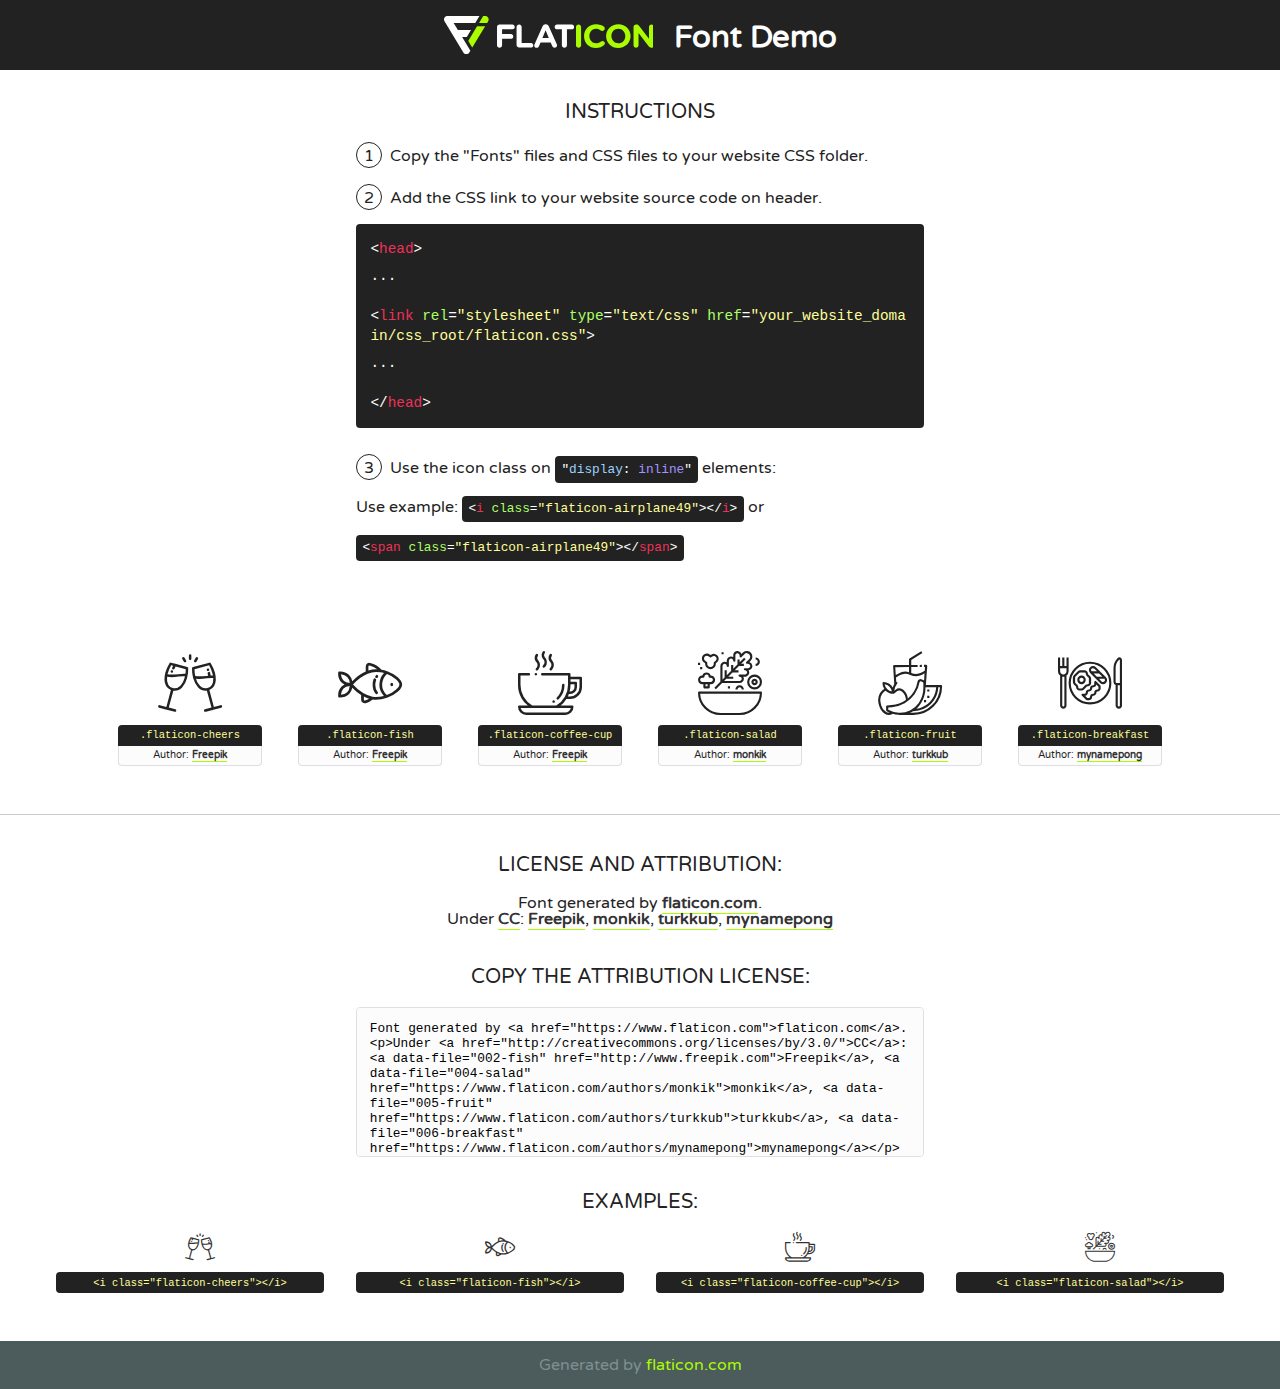
<file: ballemond html/fonts/flaticons/font/flaticon.html>
<!DOCTYPE html>
<!--
  Flaticon icon font: Flaticon
  Creation date: 01/05/2019 14:32
-->
<html>
<!DOCTYPE html>
<html>

<head>
    <title>Flaticon WebFont</title>
    <link href="http://fonts.googleapis.com/css?family=Varela+Round" rel="stylesheet" type="text/css" />
    <link rel="stylesheet" type="text/css" href="flaticon.css">
    <meta charset="UTF-8">
    <style>
    html, body, div, span, applet, object, iframe,
    h1, h2, h3, h4, h5, h6, p, blockquote, pre,
    a, abbr, acronym, address, big, cite, code,
    del, dfn, em, img, ins, kbd, q, s, samp,
    small, strike, strong, sub, sup, tt, var,
    b, u, i, center,
    dl, dt, dd, ol, ul, li,
    fieldset, form, label, legend,
    table, caption, tbody, tfoot, thead, tr, th, td,
    article, aside, canvas, details, embed, 
    figure, figcaption, footer, header, hgroup, 
    menu, nav, output, ruby, section, summary,
    time, mark, audio, video {
        margin: 0;
        padding: 0;
        border: 0;
        font-size: 100%;
        font: inherit;
        vertical-align: baseline;
    }
    /* HTML5 display-role reset for older browsers */
    article, aside, details, figcaption, figure, 
    footer, header, hgroup, menu, nav, section {
        display: block;
    }
    body {
        line-height: 1;
    }
    ol, ul {
        list-style: none;
    }
    blockquote, q {
        quotes: none;
    }
    blockquote:before, blockquote:after,
    q:before, q:after {
        content: '';
        content: none;
    }
    table {
        border-collapse: collapse;
        border-spacing: 0;
    }
    body {
        font-family: 'Varela Round', Helvetica, Arial, sans-serif;
        font-size: 16px;
        color: #222;
    }
    a {
        color: #333;
        border-bottom: 1px solid #a9fd00;
        font-weight: bold;
        text-decoration: none;
    }
    * {
        -moz-box-sizing: border-box;
        -webkit-box-sizing: border-box;
        box-sizing: border-box;
        margin: 0;
        padding: 0;
    }
    [class^="flaticon-"]:before, [class*=" flaticon-"]:before, [class^="flaticon-"]:after, [class*=" flaticon-"]:after {
        font-family: Flaticon;
        font-size: 30px;
        font-style: normal;
        margin-left: 20px;
        color: #333;
    }
    .wrapper {
        max-width: 600px;
        margin: auto;
        padding: 0 1em;
    }
    .title {
        font-size: 1.25em;
        text-align: center;
        margin-bottom: 1em;
        text-transform: uppercase;
    }
    header {
        text-align: center;
        background-color: #222;
        color: #fff;
        padding: 1em;
    }
    header .logo {
        width: 210px;
        height: 38px;
        display: inline-block;
        vertical-align: middle;
        margin-right: 1em;
        border: none;
    }
    header strong {
        font-size: 1.95em;
        font-weight: bold;
        vertical-align: middle;
        margin-top: 5px;
        display: inline-block;
    }
    .demo {
        margin: 2em auto;
        line-height: 1.25em;
    }
    .demo ul li {
        margin-bottom: 1em;
    }
    .demo ul li .num {
        color: #222;
        border-radius: 20px;
        display: inline-block;
        width: 26px;
        padding: 3px;
        height: 26px;
        text-align: center;
        margin-right: 0.5em;
        border: 1px solid #222;
    }
    .demo ul li code {
        background-color: #222;
        border-radius: 4px;
        padding: 0.25em 0.5em;
        display: inline-block;
        color: #fff;
        font-family: Consolas,Monaco,Lucida Console,Liberation Mono,DejaVu Sans Mono,Bitstream Vera Sans Mono,Courier New, monospace;
        font-weight: lighter;
        margin-top: 1em;
        font-size: 0.8em;
        word-break: break-all;
    }
    .demo ul li code.big {
        padding: 1em;
        font-size: 0.9em;
    }
    .demo ul li code .red {
        color: #EF3159;
    }
    .demo ul li code .green {
        color: #ACFF65;
    }
    .demo ul li code .yellow {
        color: #FFFF99;
    }
    .demo ul li code .blue {
        color: #99D3FF;
    }
    .demo ul li code .purple {
        color: #A295FF;
    }
    .demo ul li code .dots {
        margin-top: 0.5em;
        display: block;
    }
    #glyphs {
        border-bottom: 1px solid #ccc;
        padding: 2em 0;
        text-align: center;
    }
    .glyph {
        display: inline-block;
        width: 9em;
        margin: 1em;
        text-align: center;
        vertical-align: top;
        background: #FFF;
    }
    .glyph .glyph-icon {
        padding: 10px;
        display: block;
        font-family:"Flaticon";
        font-size: 64px;
        line-height: 1;
    }
    .glyph .glyph-icon:before {
        font-size: 64px;
        color: #222;
        margin-left: 0;
    }
    .class-name {
        font-size: 0.65em;
        background-color: #222;
        color: #fff;
        border-radius: 4px 4px 0 0;
        padding: 0.5em;
        color: #FFFF99;
        font-family: Consolas,Monaco,Lucida Console,Liberation Mono,DejaVu Sans Mono,Bitstream Vera Sans Mono,Courier New, monospace;
    }
    .author-name {
        font-size: 0.6em;
        background-color: #fcfcfd;
        border: 1px solid #DEDEE4;
        border-top: 0;
        border-radius: 0 0 4px 4px;
        padding: 0.5em;
    }
    .class-name:last-child {
        font-size: 10px;
        color:#888;
    }
    .class-name:last-child a {
        font-size: 10px;
        color:#555;
    }
    .class-name:last-child a:hover {
        color:#a9fd00;
    }
    .glyph > input {
        display: block;
        width: 100px;
        margin: 5px auto;
        text-align: center;
        font-size: 12px;
        cursor: text;
    }
    .glyph > input.icon-input {
        font-family:"Flaticon";
        font-size: 16px;
        margin-bottom: 10px;
    }
    .attribution .title {
        margin-top: 2em;
    }
    .attribution textarea {
        background-color: #fcfcfd;
        padding: 1em;
        border: none;
        box-shadow: none;
        border: 1px solid #DEDEE4;
        border-radius: 4px;
        resize: none;
        width: 100%;
        height: 150px;
        font-size: 0.8em;
        font-family: Consolas,Monaco,Lucida Console,Liberation Mono,DejaVu Sans Mono,Bitstream Vera Sans Mono,Courier New, monospace;
        -webkit-appearance: none;
    }
    .iconsuse {
        margin: 2em auto;
        text-align: center;
        max-width: 1200px;
    }
    .iconsuse:after {
        content: '';
        display: table;
        clear: both;
    }
    .iconsuse .image {
        float: left;
        width: 25%;
        padding: 0 1em;
    }
    .iconsuse .image p {
        margin-bottom: 1em;
    }
    .iconsuse .image span {
        display: block;
        font-size: 0.65em;
        background-color: #222;
        color: #fff;
        border-radius: 4px;
        padding: 0.5em;
        color: #FFFF99;
        margin-top: 1em;
        font-family: Consolas,Monaco,Lucida Console,Liberation Mono,DejaVu Sans Mono,Bitstream Vera Sans Mono,Courier New, monospace;
    }
    #footer {
        text-align: center;
        background-color: #4C5B5C;
        color: #7c9192;
        padding: 1em;
    }
    #footer a {
        border: none;
        color: #a9fd00;
        font-weight: normal;
    }
    @media (max-width: 960px) {
        .iconsuse .image {
            width: 50%;
        }
    }
    @media (max-width: 560px) {
        .iconsuse .image {
            width: 100%;
        }
    }
    </style>
</head>

<body class="characters-off">

    <header>
        <a href="https://www.flaticon.com" target="_blank" class="logo">
            <svg version="1.1" xmlns="http://www.w3.org/2000/svg" xmlns:xlink="http://www.w3.org/1999/xlink" xmlns:a="http://ns.adobe.com/AdobeSVGViewerExtensions/3.0/" viewBox="0 0 560.875 102.036" enable-background="new 0 0 560.875 102.036" xml:space="preserve">
                <defs>
                </defs>
                <g>
                    <g class="letters">
                        <path fill="#ffffff" d="M141.596,29.675c0-3.777,2.985-6.767,6.764-6.767h34.438c3.426,0,6.15,2.728,6.15,6.15
                        c0,3.43-2.724,6.149-6.15,6.149h-27.674v13.091h23.719c3.429,0,6.151,2.724,6.151,6.15c0,3.43-2.723,6.149-6.151,6.149h-23.719
                        v17.574c0,3.773-2.986,6.761-6.764,6.761c-3.779,0-6.764-2.989-6.764-6.761V29.675z"></path>
                        <path fill="#ffffff" d="M193.844,29.149c0-3.781,2.985-6.767,6.764-6.767c3.776,0,6.763,2.985,6.763,6.767v42.957h25.039
                        c3.426,0,6.149,2.726,6.149,6.153c0,3.425-2.723,6.15-6.149,6.15h-31.802c-3.779,0-6.764-2.986-6.764-6.768V29.149z"></path>
                        <path fill="#ffffff" d="M241.891,75.71l21.438-48.407c1.492-3.341,4.215-5.357,7.906-5.357h0.792
                        c3.686,0,6.323,2.017,7.815,5.357l21.439,48.407c0.436,0.967,0.701,1.845,0.701,2.723c0,3.602-2.809,6.501-6.414,6.501
                        c-3.161,0-5.269-1.845-6.499-4.655l-4.132-9.661h-27.059l-4.301,10.102c-1.144,2.631-3.426,4.214-6.237,4.214
                        c-3.517,0-6.24-2.81-6.24-6.325C241.1,77.64,241.451,76.677,241.891,75.71z M279.932,58.666l-8.521-20.297l-8.526,20.297H279.932
                        z"></path>
                        <path fill="#ffffff" d="M314.864,35.387H301.86c-3.429,0-6.239-2.813-6.239-6.238c0-3.429,2.811-6.24,6.239-6.24h39.533
                        c3.426,0,6.237,2.811,6.237,6.24c0,3.425-2.811,6.238-6.237,6.238h-13.001v42.785c0,3.773-2.99,6.761-6.764,6.761
                        c-3.779,0-6.764-2.989-6.764-6.761V35.387z"></path>
                        <path fill="#A9FD00" d="M352.615,29.149c0-3.781,2.985-6.767,6.767-6.767c3.774,0,6.761,2.985,6.761,6.767v49.024
                        c0,3.773-2.987,6.761-6.761,6.761c-3.781,0-6.767-2.989-6.767-6.761V29.149z"></path>
                        <path fill="#A9FD00" d="M374.132,53.836v-0.179c0-17.481,13.178-31.801,32.065-31.801c9.22,0,15.459,2.458,20.557,6.238
                        c1.402,1.054,2.637,2.985,2.637,5.357c0,3.692-2.985,6.59-6.681,6.59c-1.845,0-3.071-0.702-4.044-1.319
                        c-3.776-2.813-7.729-4.393-12.562-4.393c-10.364,0-17.831,8.611-17.831,19.154v0.173c0,10.542,7.291,19.329,17.831,19.329
                        c5.715,0,9.492-1.756,13.359-4.834c1.049-0.874,2.458-1.491,4.039-1.491c3.429,0,6.325,2.813,6.325,6.236
                        c0,2.106-1.056,3.78-2.282,4.834c-5.539,4.834-12.036,7.733-21.878,7.733C387.572,85.464,374.132,71.493,374.132,53.836z"></path>
                        <path fill="#A9FD00" d="M433.009,53.836v-0.179c0-17.481,13.79-31.801,32.766-31.801c18.981,0,32.592,14.143,32.592,31.628v0.173
                        c0,17.483-13.785,31.807-32.769,31.807C446.625,85.464,433.009,71.32,433.009,53.836z M484.224,53.836v-0.179
                        c0-10.539-7.725-19.326-18.626-19.326c-10.893,0-18.449,8.611-18.449,19.154v0.173c0,10.542,7.73,19.329,18.626,19.329
                        C476.676,72.986,484.224,64.378,484.224,53.836z"></path>
                        <path fill="#A9FD00" d="M506.233,29.321c0-3.774,2.99-6.763,6.767-6.763h1.401c3.252,0,5.183,1.583,7.029,3.953l26.093,34.265
                        V29.059c0-3.692,2.99-6.677,6.681-6.677c3.683,0,6.671,2.985,6.671,6.677v48.934c0,3.78-2.987,6.765-6.764,6.765h-0.436
                        c-3.257,0-5.188-1.581-7.034-3.953l-27.056-35.492v32.944c0,3.687-2.985,6.676-6.678,6.676c-3.683,0-6.673-2.989-6.673-6.676
                        V29.321z"></path>
                    </g>
                    <g class="insignia">
                        <path fill="#ffffff" d="M48.372,56.137h12.517l11.156-18.537H37.186L25.688,18.539h57.825L94.668,0H9.271
                        C5.925,0,2.842,1.801,1.198,4.716c-1.644,2.907-1.593,6.482,0.134,9.343l50.38,83.501c1.678,2.781,4.689,4.476,7.938,4.476
                        c3.246,0,6.257-1.695,7.935-4.476l2.898-4.804L48.372,56.137z"></path>
                        <g class="i">
                            <path fill="#A9FD00" d="M93.575,18.539h0.031v0.004l21.652,0.004l2.705-4.488c1.727-2.861,1.778-6.436,0.133-9.343
                            C116.454,1.801,113.371,0,110.026,0h-5.294L93.575,18.539z"></path>
                            <polygon fill="#A9FD00" points="88.291,27.356 64.725,66.486 75.519,84.404 109.942,27.356"></polygon>
                        </g>
                    </g>
                </g>
            </svg>
        </a>
        <strong>Font Demo</strong>
    </header>


    <section class="demo wrapper">

        <p class="title">Instructions</p>

        <ul>
            <li>
                <span class="num">1</span>Copy the "Fonts" files and CSS files to your website CSS folder.
            </li>
            <li>
                <span class="num">2</span>Add the CSS link to your website source code on header.
                <code class="big">
                    &lt;<span class="red">head</span>&gt;
                    <br/><span class="dots">...</span>
                    <br/>&lt;<span class="red">link</span> <span class="green">rel</span>=<span class="yellow">"stylesheet"</span> <span class="green">type</span>=<span class="yellow">"text/css"</span> <span class="green">href</span>=<span class="yellow">"your_website_domain/css_root/flaticon.css"</span>&gt;
                    <br/><span class="dots">...</span>
                    <br/>&lt;/<span class="red">head</span>&gt;
                </code>
            </li>

            <li>
                <p>
                    <span class="num">3</span>Use the icon class on <code>"<span class="blue">display</span>:<span class="purple"> inline</span>"</code> elements:
                    <br />
                    Use example: <code>&lt;<span class="red">i</span> <span class="green">class</span>=<span class="yellow">&quot;flaticon-airplane49&quot;</span>&gt;&lt;/<span class="red">i</span>&gt;</code> or <code>&lt;<span class="red">span</span> <span class="green">class</span>=<span class="yellow">&quot;flaticon-airplane49&quot;</span>&gt;&lt;/<span class="red">span</span>&gt;</code>
            </li>
        </ul>

    </section>




   <section id="glyphs">          
    
      
        <div class="glyph"><div class="glyph-icon flaticon-cheers"></div>
            <div class="class-name">.flaticon-cheers</div>
            <div class="author-name">Author: <a data-file="001-cheers" href="http://www.freepik.com">Freepik</a> </div> 
        </div>        
        
        <div class="glyph"><div class="glyph-icon flaticon-fish"></div>
            <div class="class-name">.flaticon-fish</div>
            <div class="author-name">Author: <a data-file="002-fish" href="http://www.freepik.com">Freepik</a> </div> 
        </div>        
        
        <div class="glyph"><div class="glyph-icon flaticon-coffee-cup"></div>
            <div class="class-name">.flaticon-coffee-cup</div>
            <div class="author-name">Author: <a data-file="003-coffee-cup" href="http://www.freepik.com">Freepik</a> </div> 
        </div>        
        
        <div class="glyph"><div class="glyph-icon flaticon-salad"></div>
            <div class="class-name">.flaticon-salad</div>
            <div class="author-name">Author: <a data-file="004-salad" href="https://www.flaticon.com/authors/monkik">monkik</a> </div> 
        </div>        
        
        <div class="glyph"><div class="glyph-icon flaticon-fruit"></div>
            <div class="class-name">.flaticon-fruit</div>
            <div class="author-name">Author: <a data-file="005-fruit" href="https://www.flaticon.com/authors/turkkub">turkkub</a> </div> 
        </div>        
        
        <div class="glyph"><div class="glyph-icon flaticon-breakfast"></div>
            <div class="class-name">.flaticon-breakfast</div>
            <div class="author-name">Author: <a data-file="006-breakfast" href="https://www.flaticon.com/authors/mynamepong">mynamepong</a> </div> 
        </div>        
        

    </section>



    <section class="attribution wrapper"   style="text-align:center;">

      <div class="title">License and attribution:</div><div class="attrDiv">Font generated by <a href="https://www.flaticon.com">flaticon.com</a>. <div><p>Under <a href="http://creativecommons.org/licenses/by/3.0/">CC</a>: <a data-file="002-fish" href="http://www.freepik.com">Freepik</a>, <a data-file="004-salad" href="https://www.flaticon.com/authors/monkik">monkik</a>, <a data-file="005-fruit" href="https://www.flaticon.com/authors/turkkub">turkkub</a>, <a data-file="006-breakfast" href="https://www.flaticon.com/authors/mynamepong">mynamepong</a></p>  </div>
      </div>
      <div class="title">Copy the Attribution License:</div>

    <textarea onclick="this.focus();this.select();">Font generated by &lt;a href=&quot;https://www.flaticon.com&quot;&gt;flaticon.com&lt;/a&gt;. <p>Under <a href="http://creativecommons.org/licenses/by/3.0/">CC</a>: <a data-file="002-fish" href="http://www.freepik.com">Freepik</a>, <a data-file="004-salad" href="https://www.flaticon.com/authors/monkik">monkik</a>, <a data-file="005-fruit" href="https://www.flaticon.com/authors/turkkub">turkkub</a>, <a data-file="006-breakfast" href="https://www.flaticon.com/authors/mynamepong">mynamepong</a></p>  
     </textarea>

    </section>

    <section class="iconsuse">

          <div class="title">Examples:</div>            
             
            <div class="image">
                <p>
                    <i class="glyph-icon flaticon-cheers"></i> 
                    <span>&lt;i class=&quot;flaticon-cheers&quot;&gt;&lt;/i&gt;</span>
                </p>
            </div>
            
            <div class="image">
                <p>
                    <i class="glyph-icon flaticon-fish"></i> 
                    <span>&lt;i class=&quot;flaticon-fish&quot;&gt;&lt;/i&gt;</span>
                </p>
            </div>
            
            <div class="image">
                <p>
                    <i class="glyph-icon flaticon-coffee-cup"></i> 
                    <span>&lt;i class=&quot;flaticon-coffee-cup&quot;&gt;&lt;/i&gt;</span>
                </p>
            </div>
            
            <div class="image">
                <p>
                    <i class="glyph-icon flaticon-salad"></i> 
                    <span>&lt;i class=&quot;flaticon-salad&quot;&gt;&lt;/i&gt;</span>
                </p>
            </div>
                       
        </div>
                            
    </section>

<div id="footer">
    <div>Generated by <a href="https://www.flaticon.com">flaticon.com</a>
    </div>
</div>



</body>
</html>
</file>
<file: ballemond html/fonts/flaticons/font/flaticon.css>
/*
  	Flaticon icon font: Flaticon
  	Creation date: 01/05/2019 14:32
  	*/

@font-face {
  font-family: "Flaticon";
  src: url("./Flaticon.eot");
  src: url("./Flaticon.eot?#iefix") format("embedded-opentype"),
       url("./Flaticon.woff2") format("woff2"),
       url("./Flaticon.woff") format("woff"),
       url("./Flaticon.ttf") format("truetype"),
       url("./Flaticon.svg#Flaticon") format("svg");
  font-weight: normal;
  font-style: normal;
}

@media screen and (-webkit-min-device-pixel-ratio:0) {
  @font-face {
    font-family: "Flaticon";
    src: url("./Flaticon.svg#Flaticon") format("svg");
  }
}

[class^="flaticon-"]:before, [class*=" flaticon-"]:before,
[class^="flaticon-"]:after, [class*=" flaticon-"]:after {   
  font-family: Flaticon;
        font-style: normal;
/* Better Font Rendering =========== */
  -webkit-font-smoothing: antialiased;
  -moz-osx-font-smoothing: grayscale;
}

.flaticon-cheers:before { content: "\f100"; }
.flaticon-fish:before { content: "\f101"; }
.flaticon-coffee-cup:before { content: "\f102"; }
.flaticon-salad:before { content: "\f103"; }
.flaticon-fruit:before { content: "\f104"; }
.flaticon-breakfast:before { content: "\f105"; }
</file>
